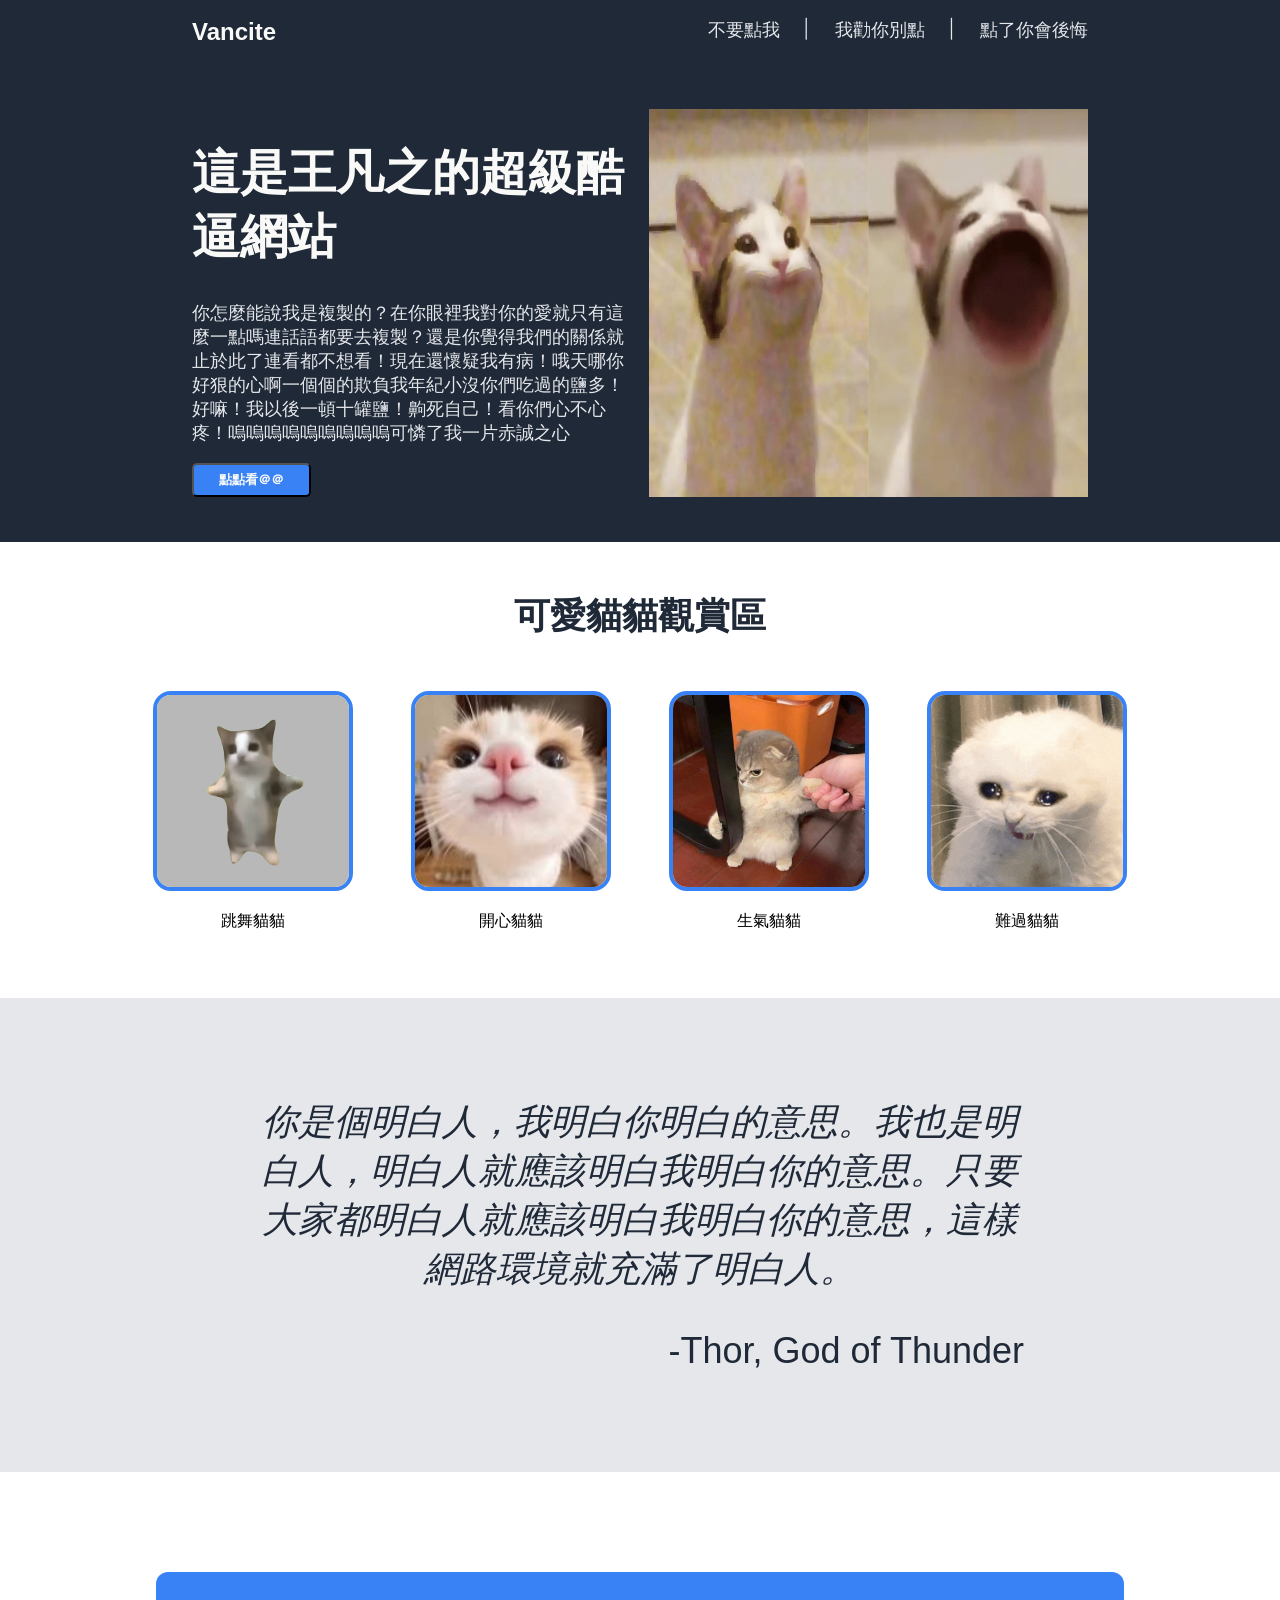
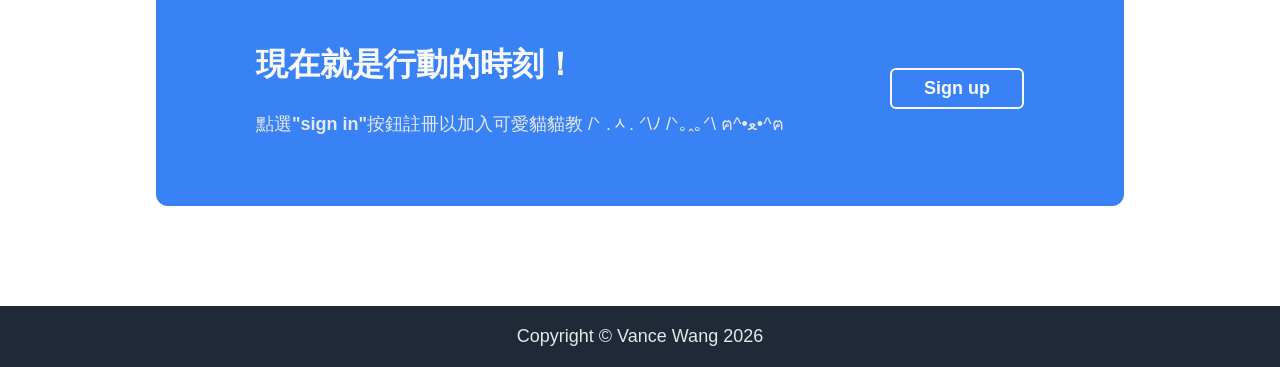
<file: index.html>
<!DOCTYPE html>
<html lang="en">
<head>
    <meta charset="UTF-8">
    <meta name="viewport" content="width=device-width, initial-scale=1.0">
    <link rel="stylesheet" href="./style.css">
    <title>Vancite</title>
</head>
<body>
    <div class="header">
        <div class="tabs">
            <div id="logo">Vancite</div>
            <ul>
                <li><a href="https://longdogechallenge.com/">不要點我</a></li>
                <li>│</li>
                <li><a href="https://puginarug.com/">我勸你別點</a></li>
                <li>│</li>
                <li><a href="https://www.youtube.com/watch?v=dQw4w9WgXcQ&list=RDdQw4w9WgXcQ&start_radio=1">點了你會後悔</a></li>
            </ul>
        </div>
        <div class="description">
            <div class="text">
                <h1>這是王凡之的超級酷逼網站</h1>
                <p>你怎麼能說我是複製的？在你眼裡我對你的愛就只有這麼一點嗎連話語都要去複製？還是你覺得我們的關係就止於此了連看都不想看！現在還懷疑我有病！哦天哪你好狠的心啊一個個的欺負我年紀小沒你們吃過的鹽多！好嘛！我以後一頓十罐鹽！齁死自己！看你們心不心疼！嗚嗚嗚嗚嗚嗚嗚嗚嗚可憐了我一片赤誠之心</p>
                <button><a href="./page/tab1.html">點點看＠＠</a></button>
            </div>
            <img src="img/cat_meme_1.png" alt="this is a place holder for an image">
        </div>
    </div>
    <div class="body">
        <div class="body-container">
            <div class="title">可愛貓貓觀賞區</div>
            <div class="pictures">
                <div>
                    <img src="img/cat_meme_pic1.png" alt="place holder one">
                    <p>跳舞貓貓</p>
                </div>
                <div>
                    <img src="img/cat_meme_pic2.jpg" alt="place holder two">
                    <p>開心貓貓</p>
                </div>
                <div>   
                    <img src="img/cat_meme_pic3.jpeg" alt="place holder three">
                    <p>生氣貓貓</p>
                </div>
                <div>
                    <img src="img/cat_meme_pic4.jpeg" alt="place holder four">
                    <p>難過貓貓</p>
                </div>
            </div>
        </div>
        <div class="quote">
            <p><i>你是個明白人，我明白你明白的意思。我也是明白人，明白人就應該明白我明白你的意思。只要大家都明白人就應該明白我明白你的意思，這樣網路環境就充滿了明白人。</i></p>
            <p id="author">-Thor, God of Thunder</p>
        </div>
        <div class="sign-up">   
            <div>
                <h1>現在就是行動的時刻！</h1>
                <p>點選<strong>"sign in"</strong>按鈕註冊以加入可愛貓貓教 /ᐠ .ᆺ. ᐟ\ﾉ /ᐠ｡ꞈ｡ᐟ\ ฅ^•ﻌ•^ฅ</p>
            </div>
            <div class="button">
            <button><a href="https://www.youtube.com/watch?v=IxX_QHay02M&list=RDIxX_QHay02M&start_radio=1">Sign up</a></button>
            </div>
        </div>
    </div>
    <div class="footer">
        Copyright © Vance Wang 2026
    </div>
</body>
</html>
</file>
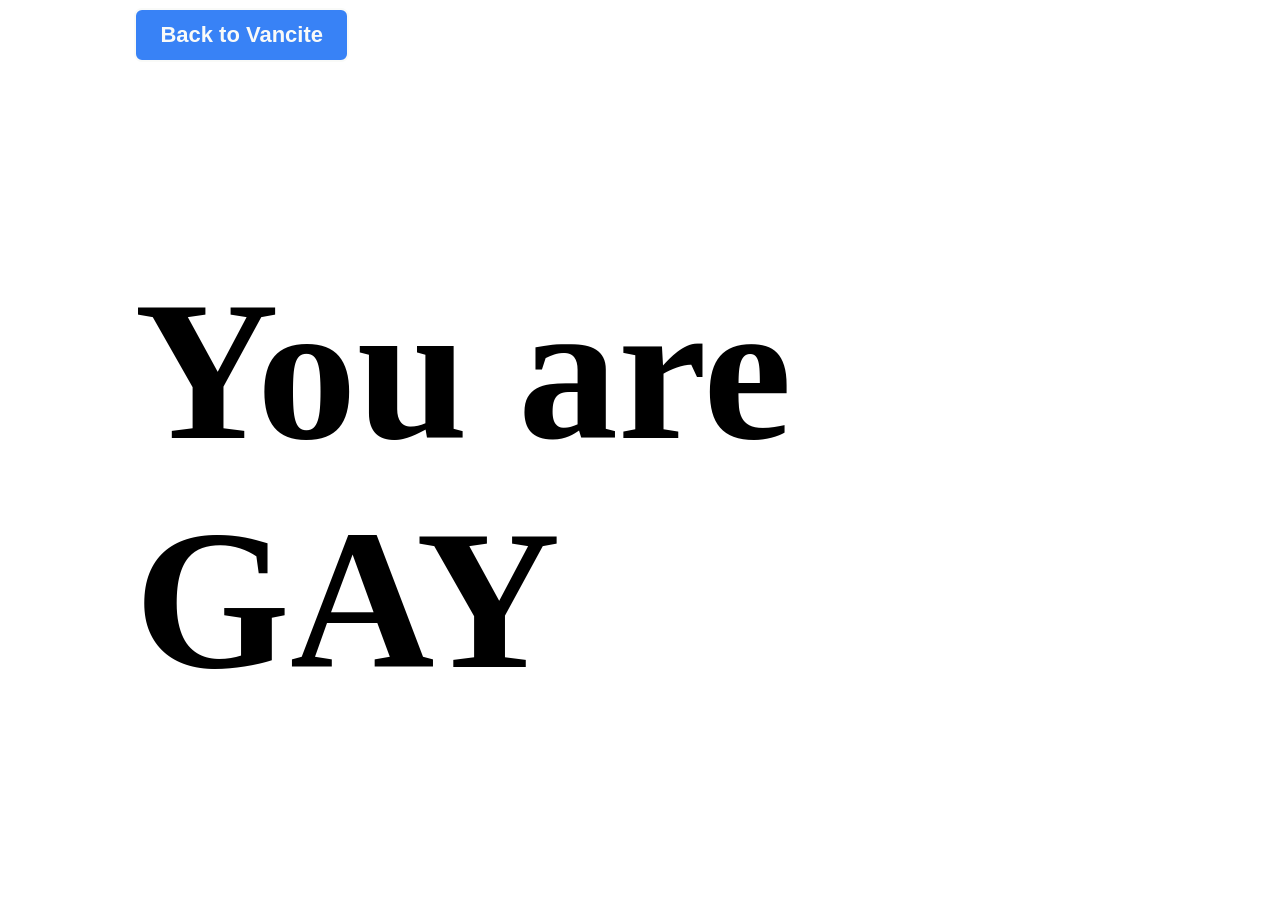
<file: page/tab1.html>
<!DOCTYPE html>
<html lang="en">
<head>
    <meta charset="UTF-8">
    <meta name="viewport" content="width=device-width, initial-scale=1.0">
    <link rel="stylesheet" href="../style/tab1.css">
    <title>你是GAY</title>
</head>
<body>
    <div class="container">
        <button><a href="../index.html">Back to Vancite</a></button>
        <div>
            <h1>You are GAY</h1>
        </div>
    </div>
</body>
</html>
</file>
<file: style.css>
body{
    font-family: Roboto, sans-serif;
    display: flex;
    flex-direction: column;
    margin: 0;
    min-height: 100vh;
}

/*header's styling*/

.header{
    background-color: #1f2937;
    display: flex;
    flex-direction: column;
    padding: 0 15%;
}

.tabs{
    display: flex;  
    justify-content: space-between;
    padding: 18px 0;
}

#logo{
    font-size: 24px;
    color: #f9faf8;
    font-weight: 600;
}

.text, .description img{
    width: 49%;
}

.text h1{
    font-size: 48px;
    color: #f9faf8;
    font-weight: 900;
}

.text p, 
.tabs a, 
.tabs li{
    font-size: 18px;
    color: #e5e7eb;
}

ul{
    list-style-type: none;
    margin: 0;
    padding: 0;
    display: flex;
    gap: 22px;
}

a{
    text-decoration: none;
    color: #f9faf8;
}

.description{
    display: flex;
    justify-content: space-between;
    padding: 5% 0;
}

.description button{
    background-color: #3882f6;
    padding: 6px 25px;
    border-radius: 5px;
    font-weight: 800;
}


.description img{
    color: #f9faf8;
    background-color: #818180;
}

/* Body's styling */

.body{
    display: flex;
    flex-direction: column;
    justify-content: space-around;
    flex: 1;
}

.body-container, 
.sign-up{
    margin: 0 auto;
}

.body-container{
    padding: 50px;
}

.title{
    font-size: 36px;
    color: #1f2937;
    font-weight: 900;
    text-align: center;
    margin-bottom: 50px;
}

.pictures{
    display: flex;
    gap: 58px;
}

.pictures div{
    width: 200px;
}

.pictures img{
    display: inline-block;
    box-sizing: border-box;
    border: 4px solid #3882f6; 
    border-radius: 18px;
    width: 100%;
    height: 200px;  
}

.pictures p{
    text-align: center;
}

.quote{
    background-color: #e5e7eb;
    padding:5% 20%;
}

.quote p{
    text-align: center;
    color: #1f2937;
    font-size: 36px;
    font-weight: 300;
}

#author{
    text-align: end;
}

.sign-up{
    display: flex;
    justify-content: space-between;
    background-color: #3882f6;
    padding: 50px 100px;
    margin: 100px auto;
    border-radius: 12px;
    width: 60%;
}

.sign-up h1{
    color:#f9faf8;
    font-weight: 900;
}

.sign-up p{
    color: #e5e7eb;
    font-size: 18px;
}

.button{
    display: flex;
    align-items: center;
}

.sign-up button{
    color: #f9faf8;
    background-color: #3882f6;
    border: 2px solid #f9faf8;
    border-radius: 6px;
    padding: 8px 32px;
    font-weight: 800;
    font-size: 18px;
}

/* Footer's styling */

.footer{
    font-size: 18px;
    padding: 20px;
    background-color: #1f2937;
    color: #e5e7eb;
    display: flex;
    justify-content: center;
    align-items: center;
}
</file>
<file: style/tab1.css>
.container{
    display: flex;
    flex-direction: column;
    padding: 0 10%;
}

a{
    font-weight: 600;
    font-size: 22px;
    text-decoration: none;
    color: #f9faf8;
}

button{
    background-color: #3882f6;
    padding: 12px 24px;
    border-radius: 8px;
    border: 2px solid #f9faf8;
    align-self: flex-start;
}

div{
    display: flex;
    justify-content: center;
    align-items: center;
    height: 100vh;
}

h1{
    font-size: 200px;
}
</file>
